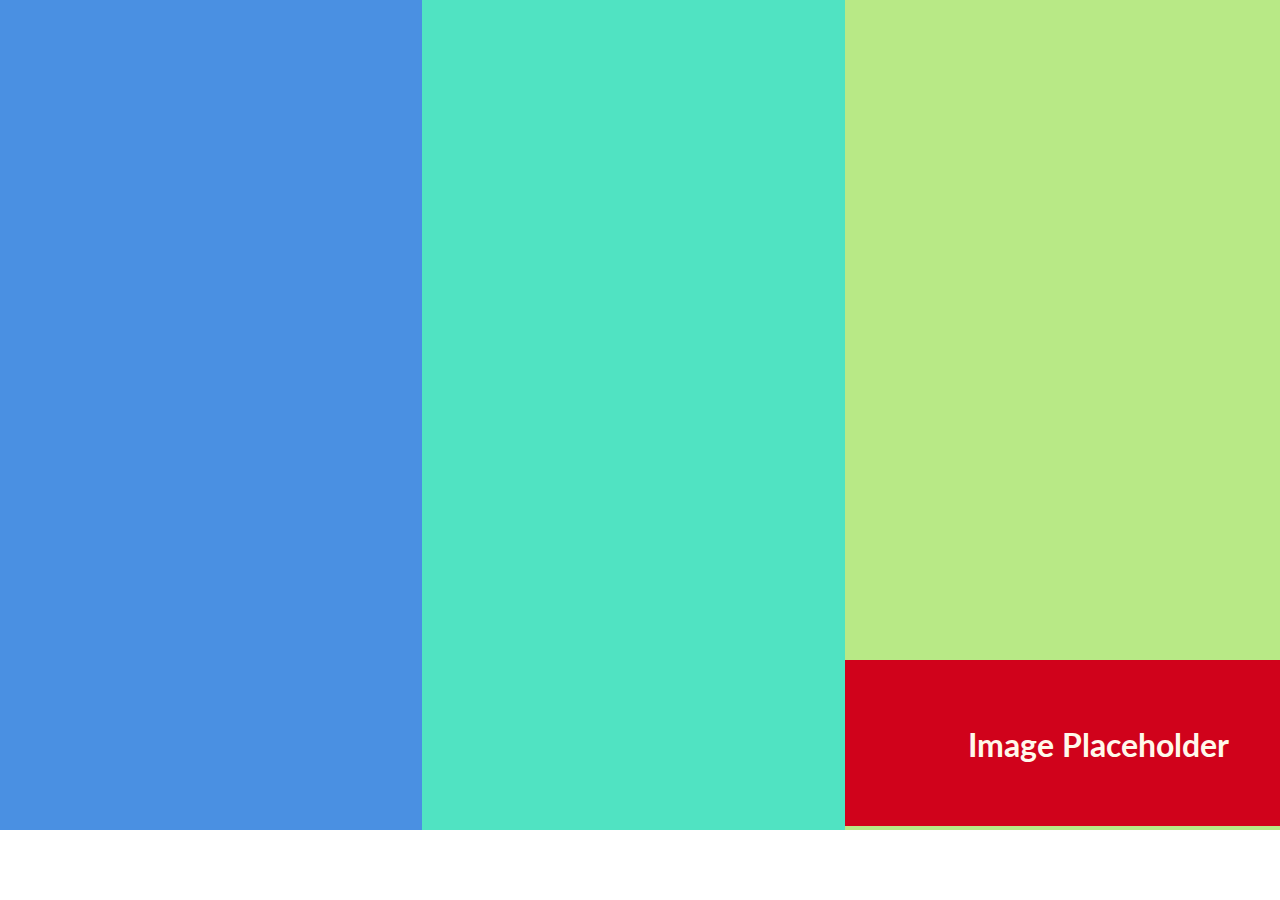
<file: second/second.html>
<!DOCTYPE html>
<html >

<head>
  <meta charset="UTF-8">
  <title>CodePen - A Pen by  Vatekeh</title>
  <link href="https://fonts.googleapis.com/css?family=Lato:300|Nunito:300" rel="stylesheet">
  
  
  
      <style>
      
body{
  margin:0;
  font-family:"lato";
  color:#FFF8EB;
  height:100%;
  font-size:16px;
}
.blue{
  background-color:#4A90E2;
    height: 830px;
    width: 33%;
    float: left;
   
  
}
.green{
  background-color:#50E3C2;
      height: 830px;
      width: 33%;
      float: left;
      
}
.moreGreen{
  background-color:#B8E986;
      height:830px;
      width: 34%;
      float: right;
      
}
.red{
  background-color:#D0021B;
  margin-top:660px;
  height:20%;
  
  
  
  
}

.fin{
  margin-left:80px;
  vertical-align:;
  
}

.hmm{
  
  padding:10%;

  
}
    </style>

  
  
  
  
</head>

<body translate="no" >

  <div class="blue"></div>
<div class="green"></div>
<div class="moreGreen">
    <div class="red">
      <div class="hmm">
        <div class="fin">   
         
          <h1>Image Placeholder</h1>
           
        </div>
       </div>
    </div>
</div>
  
  
  
  
  

</body>
</html>
</file>
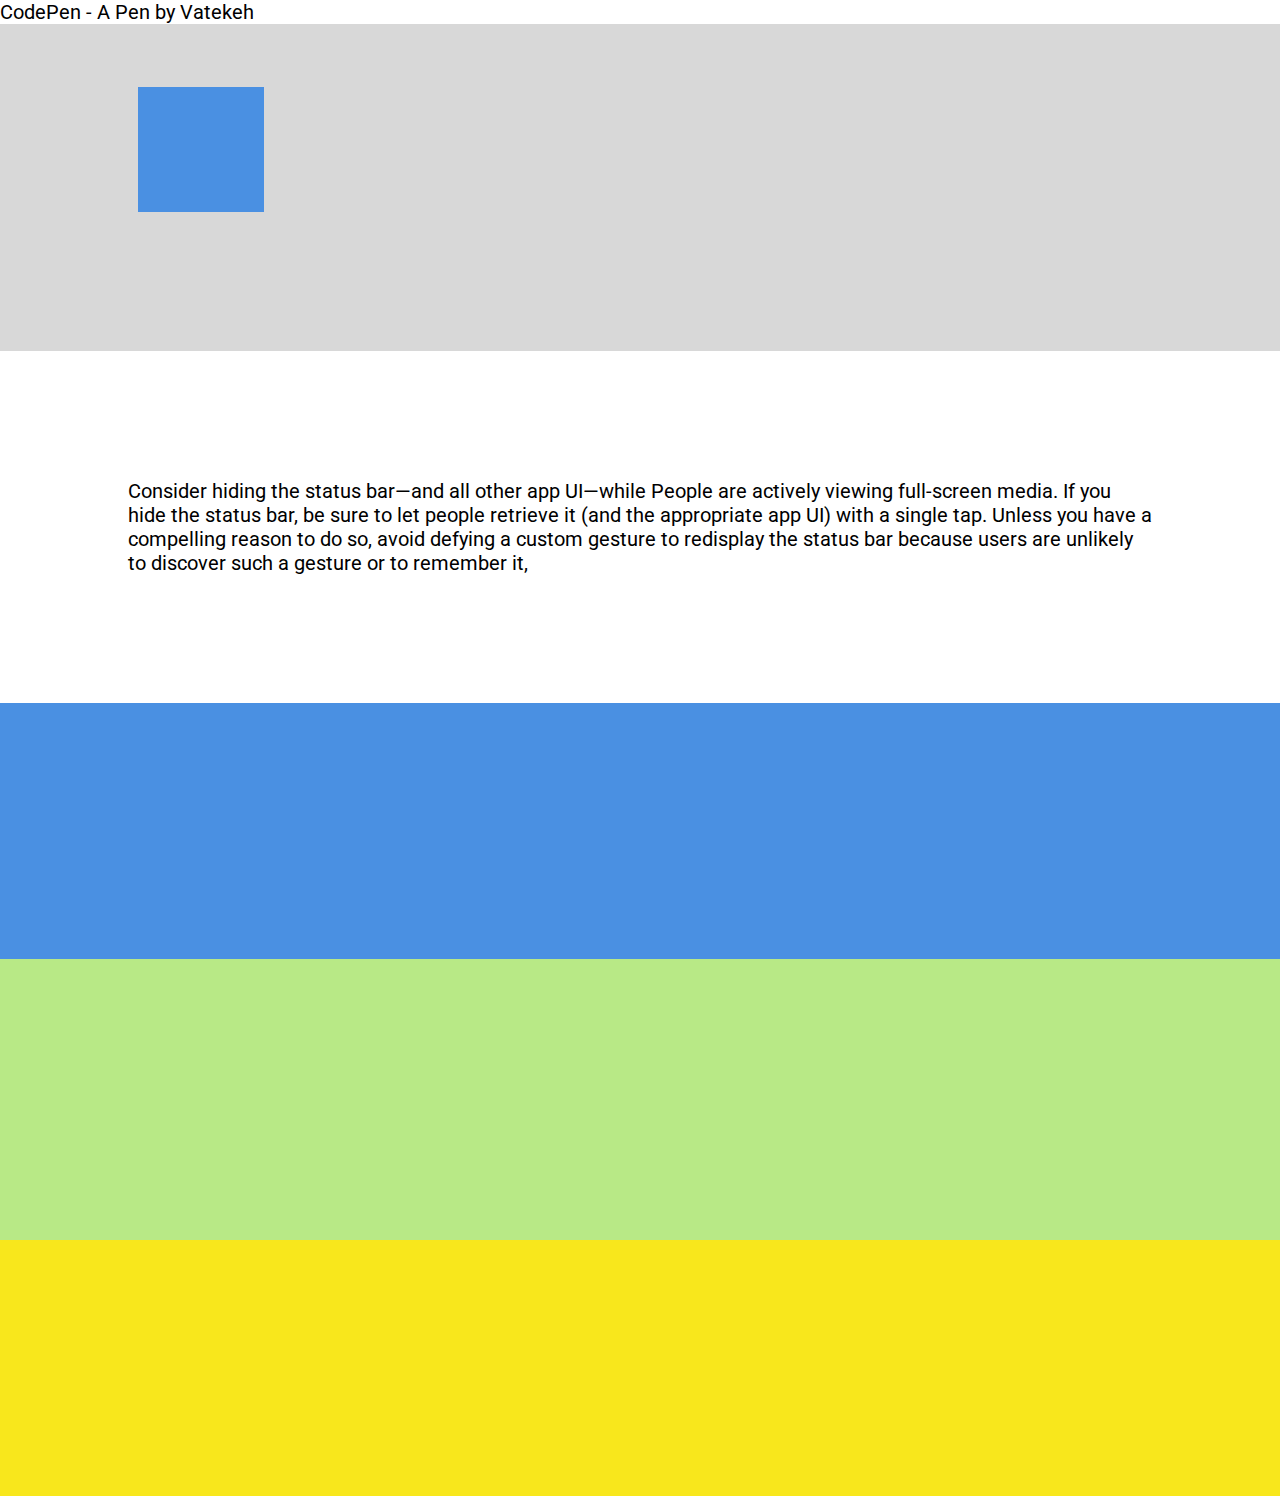
<file: third/third.html>
<!DOCTYPE html>
<html >

<head>
  <meta charset="UTF-8">
  <link <title>CodePen - A Pen by  Vatekeh</title>
  <link href="https://fonts.googleapis.com/css?family=Lato:300|Roboto:300" rel="stylesheet">
  
  
      <style>
      body{
  margin:0%;
  font-family: 'Roboto', sans-serif;
  font-size:20px;
}
.greyTop{
  background-color: #D8D8D8;
  padding: 1%;
 
  
}
.blueLogo{
  background-color: #4A90E2;
  padding: 5%;
  margin-left: 10%;
  margin-right: 80%;
  margin-bottom: 10%;
  margin-top:4%;
}
.whiteText{
  
  margin:10%;
  
}

.alare{
  background-color:#4A90E2;
  padding:10%;
}
.blare{
    background-color:#B8E986;
    padding:1%;
}
.clare{
    background-color:#B8E986;
    padding:10%;
}
.dlare{
    background-color:#F8E71C;
    padding:10%;
    margin-bottom:0%;
}


    </style>

  
  
  
  
</head>

<body translate="no" >

  <div class="greyTop">
  <div class="blueLogo">
  </div>
</div>

<div class="whiteText">
  <p>Consider hiding the status bar—and all other app UI—while
People are actively viewing full-screen media. If you hide the status bar, be sure to let people retrieve it (and the appropriate app UI) with a single tap. Unless you have a compelling reason to do so, avoid defying a custom gesture to redisplay the status bar because users are unlikely to discover such a gesture or to remember it, </p>
</div>

<div class="alare"></div>
<div class="blare"></div>
<div class="clare"></div>
<div class="dlare"></div>
  
  
  
  
  

</body>
</html>
</file>
